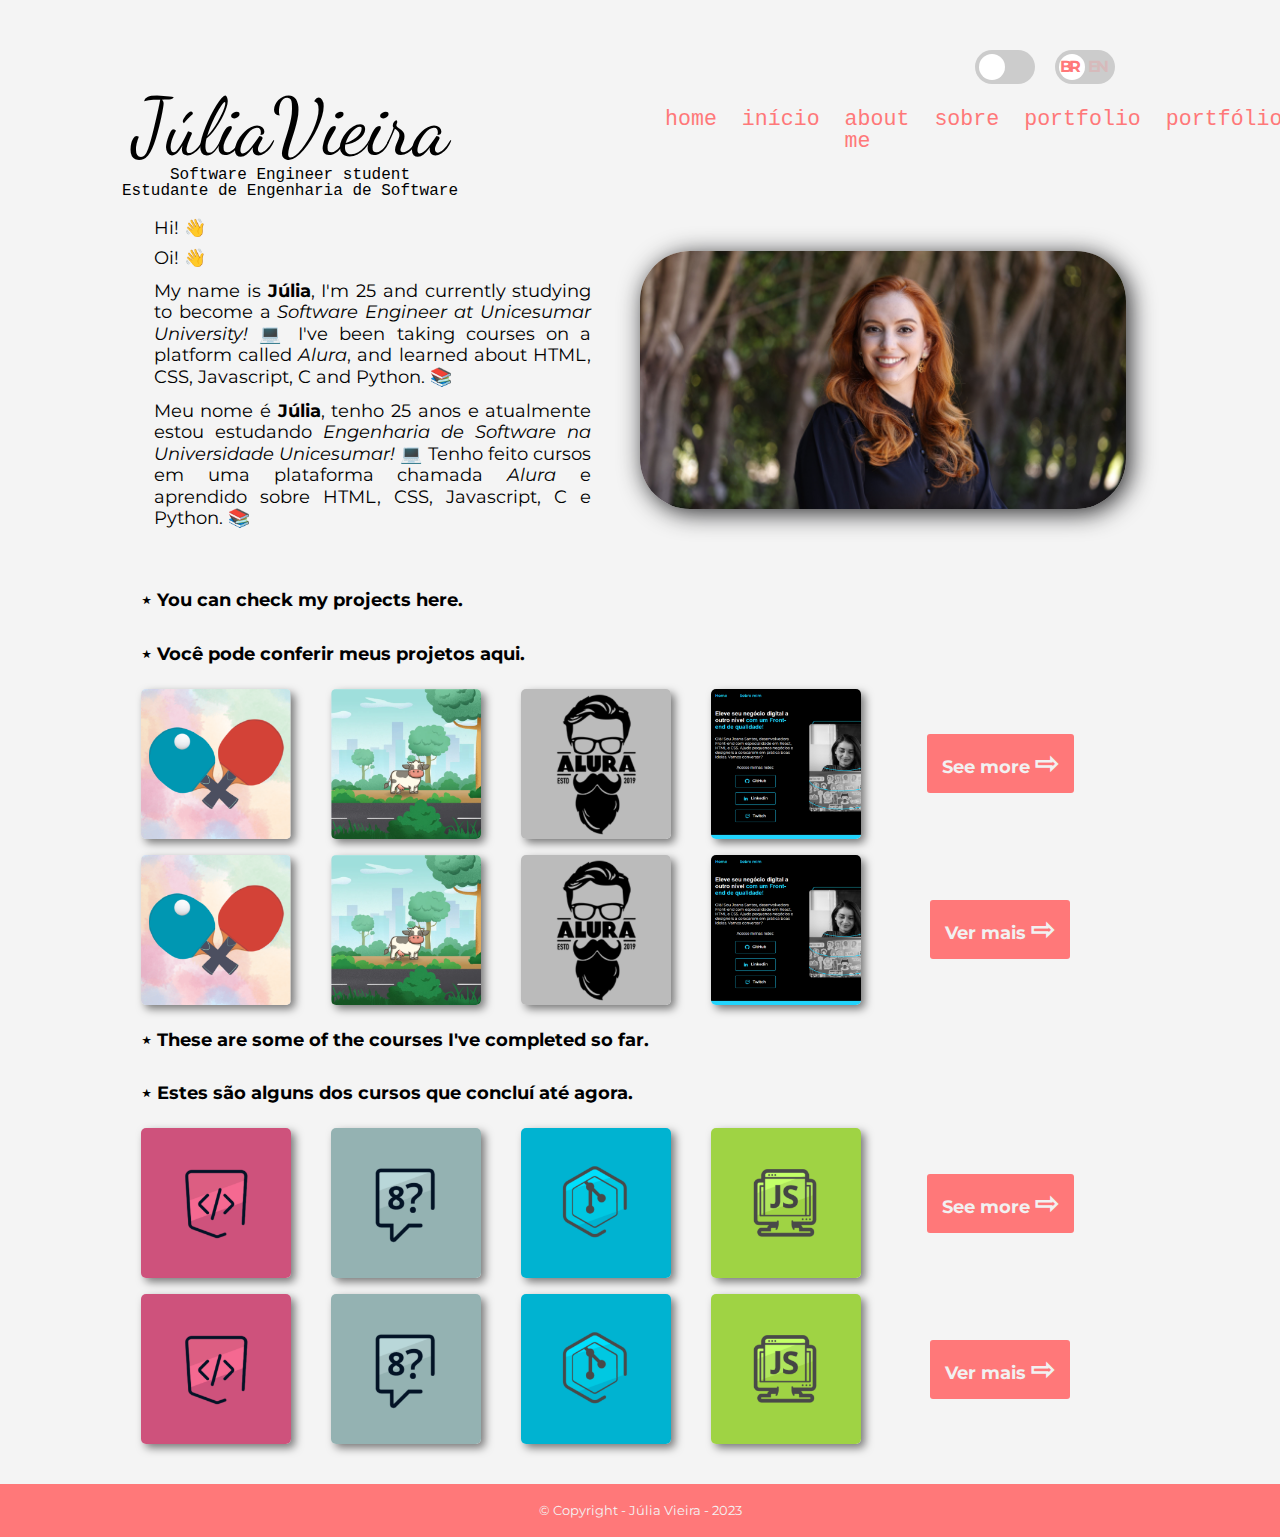
<file: index.html>
<!DOCTYPE html>
<html>

<head>
	<meta charset="UTF-8">
	<meta name="viewport" content="width=device-width">

	<title>Júlia Vieira</title>
	<link rel="icon" type="image/x-icon" href="./assets/newfavicon.ico">

	<link rel="stylesheet" href="./styles/reset.css">
	<link rel="stylesheet" href="./styles/style.css">

	<link rel="stylesheet" href="https://cdnjs.cloudflare.com/ajax/libs/font-awesome/6.3.0/css/all.min.css"
		integrity="sha512-SzlrxWUlpfuzQ+pcUCosxcglQRNAq/DZjVsC0lE40xsADsfeQoEypE+enwcOiGjk/bSuGGKHEyjSoQ1zVisanQ=="
		crossorigin="anonymous" referrerpolicy="no-referrer" />
	<script src="https://code.jquery.com/jquery-3.7.0.js"
		integrity="sha256-JlqSTELeR4TLqP0OG9dxM7yDPqX1ox/HfgiSLBj8+kM=" crossorigin="anonymous"></script>
</head>

<body id="body">
	<header>
		<div class="cabecalho__">
			<div class="logo-nav-nome" id="id__logo-nav-nome">
				<span>J</span>
				<span>ú</span>
				<span>l</span>
				<span>i</span>
				<span>a</span>
				<span> </span>
				<span>V</span>
				<span>i</span>
				<span>e</span>
				<span>i</span>
				<span>r</span>
				<span>a</span>
				<h1 lang="en"><strong>Software Engineer student</strong></h1>
				<h1 lang="pt"><strong>Estudante de Engenharia de Software</strong></h1>
			</div>

			<div class="navegacao">
				<div class="botoes__dark__lang">
					<div class="light__dark__mode--switch">
						<a href="#" class="light__dark__mode__switch__option sun visible"><i class="fa-solid fa-sun"></i></a>
						<label class="botoes__dark__lang--switch light__dark">
							<input type="checkbox" onclick="myFunction()">
							<span class="botoes__dark__lang--switch--slider light__dark"></span>
						</label>
						<a href="#" class="light__dark__mode__switch__option moon"><i class="fa-solid fa-moon"></i></a>
					</div>
					<div class="language__switch">
						<label class="botoes__dark__lang--switch language">
							<p class="language__switch__option portuguese visible">Br</p>
							<input id="lang-switch" type="checkbox" value="en" onclick="selectText(this.value)">
							<span class="botoes__dark__lang--switch--slider language"></span>
							<p class="language__switch__option english">En</p>
						</label>
					</div>
				</div>
				<nav class="navegacao__paginas">
					<ul>
						<li><a href="index.html" lang="en">Home</a></li>
						<li><a href="index.html" lang="pt">Início</a></li>
						<li><a href="aboutme.html" lang="en">About me</a></li>
						<li><a href="aboutme.html" lang="pt">Sobre</a></li>
						<li><a href="#secao__menu__conquistas--cursos--e--projetos" lang="en">Portfolio</a></li>
						<li><a href="#secao__menu__conquistas--cursos--e--projetos" lang="pt">Portfólio</a></li>
						<div class="navegacao__paginas__resume">
							<li class="navegacao__paginas__resume--texto" lang="en"><a>Résumé</a></li>
							<li class="navegacao__paginas__resume--texto" lang="pt"><a>Currículo</a></li>
							<div class="navegacao__paginas__resume--curriculos">
								<a href="https://docs.google.com/document/d/1062geYpJlO7SgPydO34UEg3qyEFVaY3zfojAlk4ez64/edit?usp=sharing"
									target="_blank" lang="en">English</a>
								<a href="https://docs.google.com/document/d/1062geYpJlO7SgPydO34UEg3qyEFVaY3zfojAlk4ez64/edit?usp=sharing"
									target="_blank" lang="pt">Inglês</a>
								<a href="https://docs.google.com/document/d/1fcUabZImh8mDxBDjCs0z0YtfBANnWcuGHP3u7LHGAOw/edit?usp=sharing"
									target="_blank" lang="en">Portuguese</a>
								<a href="https://docs.google.com/document/d/1fcUabZImh8mDxBDjCs0z0YtfBANnWcuGHP3u7LHGAOw/edit?usp=sharing"
									target="_blank" lang="pt">Português</a>
							</div>
						</div>
					</ul>
				</nav>
				<div class="navegacao__redes_sociais">
					<a href="https://www.linkedin.com/in/juliasoaresvieira/" target="_blank"><i
							class="fa-brands fa-linkedin"></i></a>
					<a href="https://github.com/Lia-Moon" target="_blank"><i class="fa-brands fa-square-github"></i></a>
					<a href="https://www.instagram.com/jujuu_vieira/" target="_blank"><i
							class="fa-brands fa-square-instagram"></i></a>
				</div>
			</div>
		</div>
	</header>

	<main>
		<section class="main-descricao-foto">
			<div class="main-descricao-foto-texto">
				<p lang="en">Hi! &#128075;</p>
				<p lang="pt">Oi! &#128075;</p>
				<p class="introducao-sobre" lang="en">My name is <strong>Júlia</strong>, I'm 25 and currently studying
					to become a <em>Software Engineer at Unicesumar University!</em> &#128187; I've been taking courses on a platform called
					<em>Alura</em>, and learned about HTML, CSS, Javascript, C and Python. &#128218;</p>
				<p class="introducao-sobre" lang="pt">Meu nome é <strong>Júlia</strong>, tenho 25 anos e atualmente
					estou estudando <em>Engenharia de Software na Universidade Unicesumar!</em> &#128187; Tenho feito cursos em uma
					plataforma chamada <em>Alura</em> e aprendido sobre HTML, CSS, Javascript, C e Python. &#128218;</p>
				</div>
				<img class="foto-perfil" src="./assets/foto-perfil.jpg" alt="Foto de perfil de Júlia Vieira.">
		</section>
		<section class="secao__menu__conquistas">
			<div class="secao__menu__conquistas--projetos">
				<h2 lang="en">&#8902; You can check my projects here.</h2>
				<h2 lang="pt">&#8902; Você pode conferir meus projetos aqui.</h2>

				<div class="secao__menu__conquistas--cursos--e--projetos">
					<a class="secao__menu__conquistas--overlay"
						href="https://editor.p5js.org/Lia_Moon/sketches/XgcaJM4g1" target="_blank" lang="en">
						<img src="./assets/jogo_pingpong.png" alt="Project 1: Ping Pong Game">
						<span class="secao__menu__conquistas--overlay--texto">Ping Pong Game</span>
					</a>
					<a class="secao__menu__conquistas--overlay"
						href="https://editor.p5js.org/Lia_Moon/sketches/dvfrWz68s" target="_blank" lang="en">
						<img src="./assets/jogo_crossy_road.png" alt="Project 2: Game Crossy Road Style">
						<span class="secao__menu__conquistas--overlay--texto">Game Crossy Road Style</span>
					</a>
					<a class="secao__menu__conquistas--overlay" href="https://html-barbearia-alura.vercel.app/"
						target="_blank" lang="en">
						<img src="./assets/site_barbearia_alura.png" alt="Project 3: Barbearia Alura Website">
						<span class="secao__menu__conquistas--overlay--texto">'Barbearia Alura' Website</span>
					</a>
					<a class="secao__menu__conquistas--overlay" href="https://portifolio-ashy-seven.vercel.app/"
						target="_blank" lang="en">
						<img src="./assets/site_portifolio_alura.png" alt="Project 4: Portfolio Website">
						<span class="secao__menu__conquistas--overlay--texto">Portfolio Website</span>
					</a>
					<a class="secao__menu__conquistas--overlay" href="https://github.com/Lia-Moon" target="_blank"
						lang="en">
						<div class="secao__menu__conquistas--see--more">
							<span>See more</span>
							<span class="secao__menu__conquistas--see-more-scale">&#8680;</span>
						</div>
					</a>
				</div>

				<div class="secao__menu__conquistas--cursos--e--projetos">
					<a class="secao__menu__conquistas--overlay"
						href="https://editor.p5js.org/Lia_Moon/sketches/XgcaJM4g1" target="_blank" lang="pt">
						<img src="./assets/jogo_pingpong.png" alt="Projeto 1: Jogo Ping Pong">
						<span class="secao__menu__conquistas--overlay--texto">Jogo Ping Pong</span>
					</a>
					<a class="secao__menu__conquistas--overlay"
						href="https://editor.p5js.org/Lia_Moon/sketches/dvfrWz68s" target="_blank" lang="pt">
						<img src="./assets/jogo_crossy_road.png" alt="Projeto 2: Jogo no Estilo Crossy Road">
						<span class="secao__menu__conquistas--overlay--texto">Jogo no Estilo Crossy Road</span>
					</a>
					<a class="secao__menu__conquistas--overlay" href="https://html-barbearia-alura.vercel.app/"
						target="_blank" lang="pt">
						<img src="./assets/site_barbearia_alura.png" alt="Projeto 3: Site Barbearia Alura">
						<span class="secao__menu__conquistas--overlay--texto">Site Barbearia Alura</span>
					</a>
					<a class="secao__menu__conquistas--overlay" href="https://portifolio-ashy-seven.vercel.app/"
						target="_blank" lang="pt">
						<img src="./assets/site_portifolio_alura.png" alt="Projeto 4: Site de Portfólio">
						<span class="secao__menu__conquistas--overlay--texto">Site de Portfólio</span>
					</a>
					<a class="secao__menu__conquistas--overlay" href="https://github.com/Lia-Moon" target="_blank"
						lang="pt">
						<div class="secao__menu__conquistas--see--more">
							<span>Ver mais</span>
							<span class="secao__menu__conquistas--see-more-scale">&#8680;</span>
						</div>
					</a>
				</div>
				</a>
			</div>
			</div> <!-- end secao__menu__conquistas--projetos-->
			<div class="secao__menu__conquistas--cursos">
				<h3 lang="en">&#8902; These are some of the courses I've completed so far.</h3>
				<h3 lang="pt">&#8902; Estes são alguns dos cursos que concluí até agora.</h3>

				<div id="secao__menu__conquistas--cursos--e--projetos" class="secao__menu__conquistas--cursos--e--projetos">
					<a class="secao__menu__conquistas--overlay"
						href="https://cursos.alura.com.br/degree/certificate/e09d9160-5d38-4f40-ba37-77792cdcf72a"
						target="_blank" lang="en">
						<img src="./assets/curso_iniciante_programacao.png" alt="Beginner Programming Path">
						<span class="secao__menu__conquistas--overlay--texto">Beginner Programming Path</span>
					</a>
					<a class="secao__menu__conquistas--overlay"
						href="https://cursos.alura.com.br/degree/certificate/9cff7834-ff5a-4243-9d75-bd67bb1734ad"
						target="_blank" lang="en">
						<img src="./assets/curco_c.png" alt="C Language Path">
						<span class="secao__menu__conquistas--overlay--texto">C Language Path</span>
					</a>
					<a class="secao__menu__conquistas--overlay"
						href="https://cursos.alura.com.br/certificate/f631fbc0-096d-4ab2-8a72-41ef4409f878"
						target="_blank" lang="en">
						<img src="./assets/curso_git_github.png" alt="Git and GitHub Course">
						<span class="secao__menu__conquistas--overlay--texto">Git and GitHub Course</span>
					</a>
					<a class="secao__menu__conquistas--overlay"
						href="https://cursos.alura.com.br/certificate/d4d1e1f4-5d5c-473f-84a0-c6c4b94789f2"
						target="_blank" lang="en">
						<img src="./assets/curso_javascript.png" alt="JavaScript for Web Course">
						<span class="secao__menu__conquistas--overlay--texto">JavaScript for Web Course</span>
					</a>
					<a class="secao__menu__conquistas--overlay" href="certificados.html" target="_blank" lang="en">
						<div class="secao__menu__conquistas--see--more">
							<span>See more</span>
							<span class="secao__menu__conquistas--see-more-scale">&#8680;</span>
						</div>
					</a>
				</div>

				<div class="secao__menu__conquistas--cursos--e--projetos">
					<a class="secao__menu__conquistas--overlay"
						href="https://cursos.alura.com.br/degree/certificate/e09d9160-5d38-4f40-ba37-77792cdcf72a"
						target="_blank" lang="pt">
						<img src="./assets/curso_iniciante_programacao.png" alt="Formação Iniciante em Programação">
						<span class="secao__menu__conquistas--overlay--texto">Formação Iniciante em Programação</span>
					</a>
					<a class="secao__menu__conquistas--overlay"
						href="https://cursos.alura.com.br/degree/certificate/9cff7834-ff5a-4243-9d75-bd67bb1734ad"
						target="_blank" lang="pt">
						<img src="./assets/curco_c.png" alt="Formação em Linguagem C">
						<span class="secao__menu__conquistas--overlay--texto">Formação em Linguagem C</span>
					</a>
					<a class="secao__menu__conquistas--overlay"
						href="https://cursos.alura.com.br/certificate/f631fbc0-096d-4ab2-8a72-41ef4409f878"
						target="_blank" lang="pt">
						<img src="./assets/curso_git_github.png" alt="Curso Git e Github">
						<span class="secao__menu__conquistas--overlay--texto">Curso Git e Github</span>
					</a>
					<a class="secao__menu__conquistas--overlay"
						href="https://cursos.alura.com.br/certificate/d4d1e1f4-5d5c-473f-84a0-c6c4b94789f2"
						target="_blank" lang="pt">
						<img src="./assets/curso_javascript.png" alt="Curso JavaScript para Web">
						<span class="secao__menu__conquistas--overlay--texto">Curso JavaScript para Web</span>
					</a>
					<a class="secao__menu__conquistas--overlay" href="certificados.html" target="_blank" lang="pt">
						<div class="secao__menu__conquistas--see--more">
							<span>Ver mais</span>
							<span class="secao__menu__conquistas--see-more-scale">&#8680;</span>
						</div>
					</a>
				</div>
			</div> <!-- end secao__menu__conquistas--cursos -->
		</section> <!-- end secao__menu__conquistas -->
	</main>

	<footer>
		<p class="copyright">&#169; Copyright - Júlia Vieira - 2023</p>
	</footer>
</body>

<script src="./js/script.js"></script>

</html>
</file>
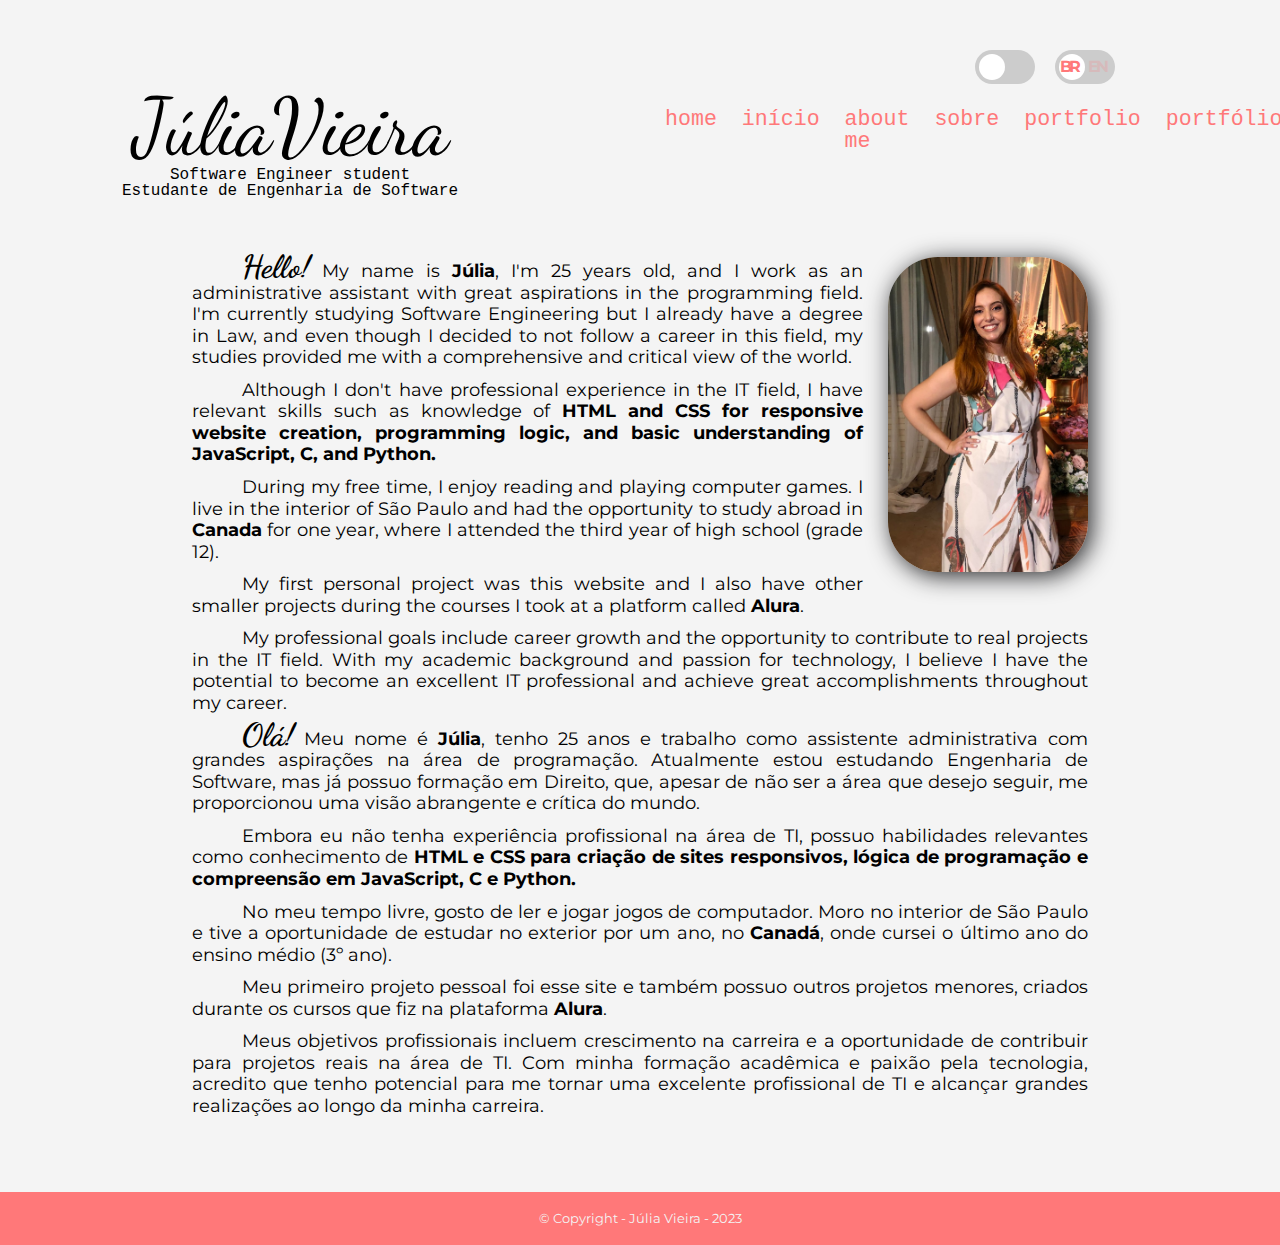
<file: aboutme.html>
<!DOCTYPE html>
<html>
	<head>
		<meta charset="UTF-8">
		<meta name="viewport" content="width=device-width">
	
		<title>Júlia Vieira</title>
		<link rel="icon" type="image/x-icon" href="./assets/newfavicon.ico">
	
		<link rel="stylesheet" href="./styles/reset.css">
		<link rel="stylesheet" href="./styles/style.css">
	
		<link rel="stylesheet" href="https://cdnjs.cloudflare.com/ajax/libs/font-awesome/6.3.0/css/all.min.css"
			integrity="sha512-SzlrxWUlpfuzQ+pcUCosxcglQRNAq/DZjVsC0lE40xsADsfeQoEypE+enwcOiGjk/bSuGGKHEyjSoQ1zVisanQ=="
			crossorigin="anonymous" referrerpolicy="no-referrer" />
		<script src="https://code.jquery.com/jquery-3.7.0.js"
			integrity="sha256-JlqSTELeR4TLqP0OG9dxM7yDPqX1ox/HfgiSLBj8+kM=" crossorigin="anonymous"></script>
	</head>

	<body>
		<header>
			<div class="cabecalho__">
				<div class="logo-nav-nome" id="id__logo-nav-nome">
					<span>J</span>
					<span>ú</span>
					<span>l</span>
					<span>i</span>
					<span>a</span>
					<span> </span>
					<span>V</span>
					<span>i</span>
					<span>e</span>
					<span>i</span>
					<span>r</span>
					<span>a</span>
					<h1 lang="en"><strong>Software Engineer student</strong></h1>
					<h1 lang="pt"><strong>Estudante de Engenharia de Software</strong></h1>
				</div>
	
				<div class="navegacao">
					<div class="botoes__dark__lang">
						<div class="light__dark__mode--switch">
							<a href="#" class="light__dark__mode__switch__option sun visible"><i class="fa-solid fa-sun"></i></a>
							<label class="botoes__dark__lang--switch light__dark">
								<input type="checkbox" onclick="myFunction()">
								<span class="botoes__dark__lang--switch--slider light__dark"></span>
							</label>
							<a href="#" class="light__dark__mode__switch__option moon"><i class="fa-solid fa-moon"></i></a>
						</div>
						<div class="language__switch">
							<label class="botoes__dark__lang--switch language">
								<p class="language__switch__option portuguese visible">Br</p>
								<input id="lang-switch" type="checkbox" value="en" onclick="selectText(this.value)">
								<span class="botoes__dark__lang--switch--slider language"></span>
								<p class="language__switch__option english">En</p>
							</label>
						</div>
					</div>
					<nav class="navegacao__paginas">
						<ul>
							<li><a href="index.html" lang="en">Home</a></li>
							<li><a href="index.html" lang="pt">Início</a></li>
							<li><a href="aboutme.html" lang="en">About me</a></li>
							<li><a href="aboutme.html" lang="pt">Sobre</a></li>
							<li><a href="index.html#secao__menu__conquistas--cursos--e--projetos" lang="en">Portfolio</a></li>
							<li><a href="index.html#secao__menu__conquistas--cursos--e--projetos" lang="pt">Portfólio</a></li>
							<div class="navegacao__paginas__resume">
								<li class="navegacao__paginas__resume--texto" lang="en"><a>Résumé</a></li>
								<li class="navegacao__paginas__resume--texto" lang="pt"><a>Currículo</a></li>
								<div class="navegacao__paginas__resume--curriculos">
									<a href="https://docs.google.com/document/d/1062geYpJlO7SgPydO34UEg3qyEFVaY3zfojAlk4ez64/edit?usp=sharing"
										target="_blank" lang="en">English</a>
									<a href="https://docs.google.com/document/d/1fcUabZImh8mDxBDjCs0z0YtfBANnWcuGHP3u7LHGAOw/edit?usp=sharing"
										target="_blank" lang="pt">Inglês</a>
									<a href="https://docs.google.com/document/d/1062geYpJlO7SgPydO34UEg3qyEFVaY3zfojAlk4ez64/edit?usp=sharing"
										target="_blank" lang="en">Portuguese</a>
									<a href="https://docs.google.com/document/d/1fcUabZImh8mDxBDjCs0z0YtfBANnWcuGHP3u7LHGAOw/edit?usp=sharing"
										target="_blank" lang="pt">Português</a>
								</div>
							</div>
						</ul>
					</nav>
					<div class="navegacao__redes_sociais">
						<a href="https://www.linkedin.com/in/juliasoaresvieira/" target="_blank"><i class="fa-brands fa-linkedin"></i></a>
						<a href="https://github.com/Lia-Moon" target="_blank"><i class="fa-brands fa-square-github"></i></a>
						<a href="https://www.instagram.com/jujuu_vieira/" target="_blank"><i class="fa-brands fa-square-instagram"></i></a>
					</div>
				</div>
			</div>
		</header>
		
		<main>
			<section class="main__aboutme__text--foto">
				<img class="main__aboutme__foto" src="./assets/page-aboutme/Imagem-sobre-mim.jpg" alt="Foto de perfil de Júlia Vieira.">
				<section class="main__aboutme__text" lang="en">
					<p><span class="main__aboutme__text--first--line">Hello!</span> My name is <strong>Júlia</strong>, I'm 25 years old, and I work as an administrative assistant with great aspirations in the programming field. I'm currently studying Software Engineering but I already have a degree in Law, and even though I decided to not follow a career in this field, my studies provided me with a comprehensive and critical view of the world.</p>
					<p>Although I don't have professional experience in the IT field, I have relevant skills such as knowledge of <strong>HTML and CSS for responsive website creation, programming logic, and basic understanding of JavaScript, C, and Python.</strong></p>
					<p>During my free time, I enjoy reading and playing computer games. I live in the interior of São Paulo and had the opportunity to study abroad in <strong>Canada</strong> for one year, where I attended the third year of high school (grade 12).</p>
					<p>My first personal project was this website and I also have other smaller projects during the courses I took at a platform called <strong>Alura</strong>.</p>
					<p>My professional goals include career growth and the opportunity to contribute to real projects in the IT field. With my academic background and passion for technology, I believe I have the potential to become an excellent IT professional and achieve great accomplishments throughout my career.</p>
				  </section>
				  <section class="main__aboutme__text" lang="pt">
					<p><span class="main__aboutme__text--first--line">Olá!</span> Meu nome é <strong>Júlia</strong>, tenho 25 anos e trabalho como assistente administrativa com grandes aspirações na área de programação. Atualmente estou estudando Engenharia de Software, mas já possuo formação em Direito, que, apesar de não ser a área que desejo seguir, me proporcionou uma visão abrangente e crítica do mundo.</p>
					<p>Embora eu não tenha experiência profissional na área de TI, possuo habilidades relevantes como conhecimento de <strong>HTML e CSS para criação de sites responsivos, lógica de programação e compreensão em JavaScript, C e Python.</strong></p>
					<p>No meu tempo livre, gosto de ler e jogar jogos de computador. Moro no interior de São Paulo e tive a oportunidade de estudar no exterior por um ano, no <strong>Canadá</strong>, onde cursei o último ano do ensino médio (3º ano).</p>
					<p>Meu primeiro projeto pessoal foi esse site e também possuo outros projetos menores, criados durante os cursos que fiz na plataforma <strong>Alura</strong>.</p>
					<p>Meus objetivos profissionais incluem crescimento na carreira e a oportunidade de contribuir para projetos reais na área de TI. Com minha formação acadêmica e paixão pela tecnologia, acredito que tenho potencial para me tornar uma excelente profissional de TI e alcançar grandes realizações ao longo da minha carreira.</p>
				  </section>
			</section>
		</main>
		<footer>
			<p class="copyright">&#169; Copyright - Júlia Vieira - 2023</p>
		</footer>
	</body>

	<script src="./js/script.js"></script>
</html>
</file>
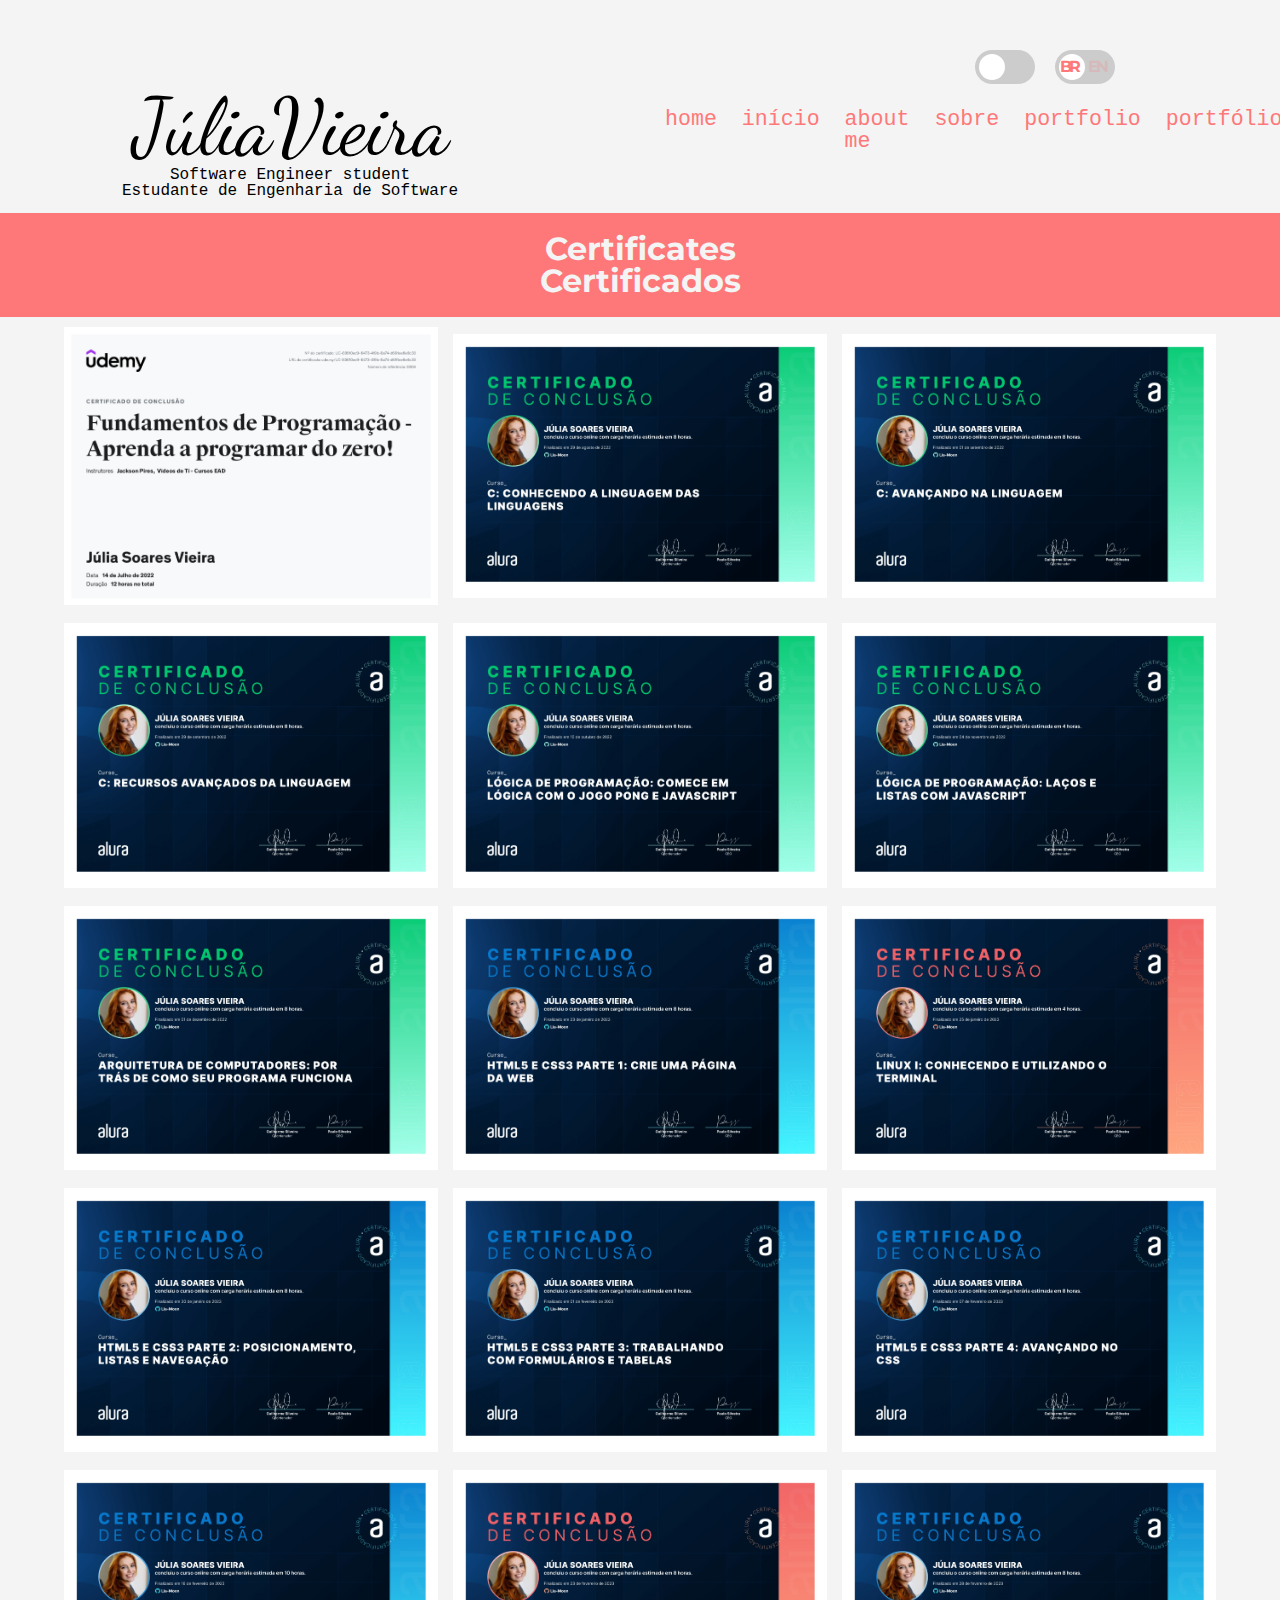
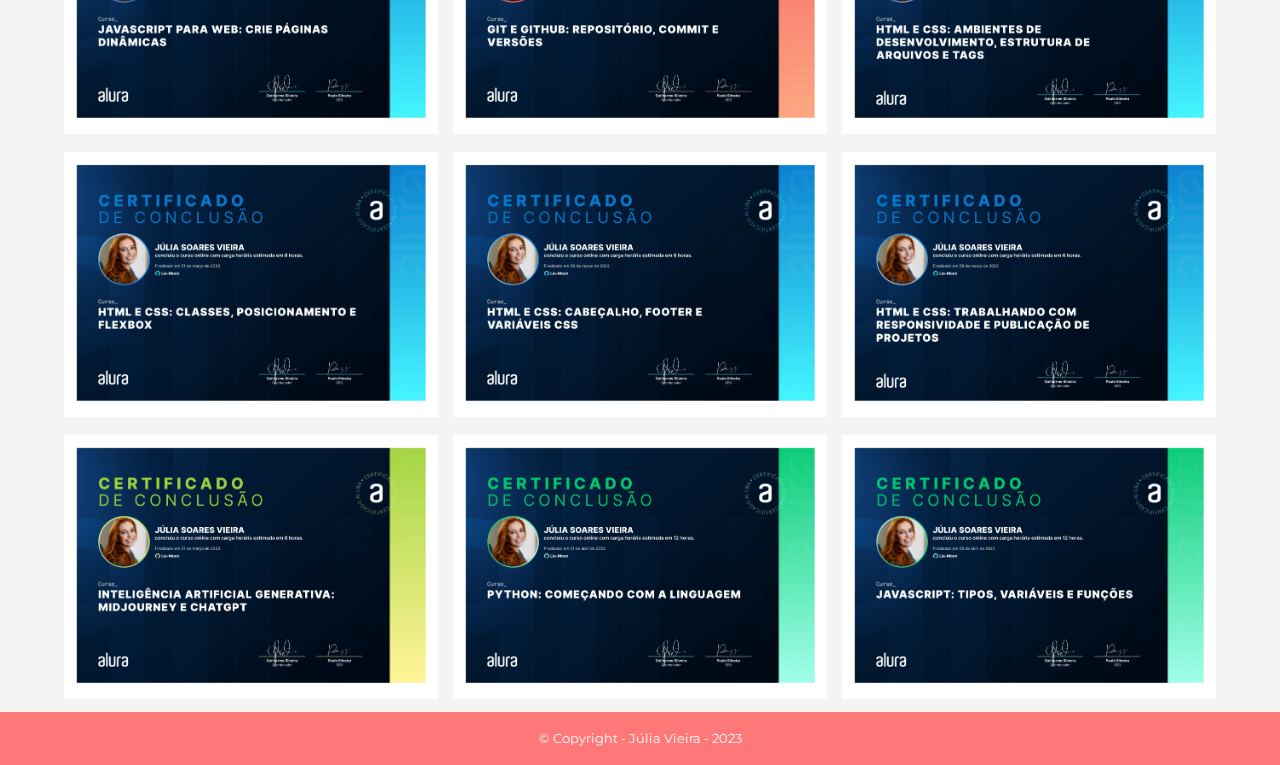
<file: certificados.html>
<!DOCTYPE html>
<html>
	<head>
		<meta charset="UTF-8">
		<meta name="viewport" content="width=device-width">
	
		<title>Júlia Vieira</title>
		<link rel="icon" type="image/x-icon" href="./assets/newfavicon.ico">
	
		<link rel="stylesheet" href="./styles/reset.css">
		<link rel="stylesheet" href="./styles/style.css">
	
		<link rel="stylesheet" href="https://cdnjs.cloudflare.com/ajax/libs/font-awesome/6.3.0/css/all.min.css"
			integrity="sha512-SzlrxWUlpfuzQ+pcUCosxcglQRNAq/DZjVsC0lE40xsADsfeQoEypE+enwcOiGjk/bSuGGKHEyjSoQ1zVisanQ=="
			crossorigin="anonymous" referrerpolicy="no-referrer" />
		<script src="https://code.jquery.com/jquery-3.7.0.js"
			integrity="sha256-JlqSTELeR4TLqP0OG9dxM7yDPqX1ox/HfgiSLBj8+kM=" crossorigin="anonymous"></script>
	</head>

	<body>
		<header>
			<div class="cabecalho__">
				<div class="logo-nav-nome" id="id__logo-nav-nome">
					<span>J</span>
					<span>ú</span>
					<span>l</span>
					<span>i</span>
					<span>a</span>
					<span> </span>
					<span>V</span>
					<span>i</span>
					<span>e</span>
					<span>i</span>
					<span>r</span>
					<span>a</span>
					<h1 lang="en"><strong>Software Engineer student</strong></h1>
					<h1 lang="pt"><strong>Estudante de Engenharia de Software</strong></h1>
				</div>
	
				<div class="navegacao">
					<div class="botoes__dark__lang">
						<div class="light__dark__mode--switch">
							<a href="#" class="light__dark__mode__switch__option sun visible"><i class="fa-solid fa-sun"></i></a>
							<label class="botoes__dark__lang--switch light__dark">
								<input type="checkbox" onclick="myFunction()">
								<span class="botoes__dark__lang--switch--slider light__dark"></span>
							</label>
							<a href="#" class="light__dark__mode__switch__option moon"><i class="fa-solid fa-moon"></i></a>
						</div>
						<div class="language__switch">
							<label class="botoes__dark__lang--switch language">
								<p class="language__switch__option portuguese visible">Br</p>
								<input id="lang-switch" type="checkbox" value="en" onclick="selectText(this.value)">
								<span class="botoes__dark__lang--switch--slider language"></span>
								<p class="language__switch__option english">En</p>
							</label>
						</div>
					</div>
					<nav class="navegacao__paginas">
						<ul>
							<li><a href="index.html" lang="en">Home</a></li>
							<li><a href="index.html" lang="pt">Início</a></li>
							<li><a href="aboutme.html" lang="en">About me</a></li>
							<li><a href="aboutme.html" lang="pt">Sobre</a></li>
							<li><a href="index.html#secao__menu__conquistas--cursos--e--projetos" lang="en">Portfolio</a></li>
							<li><a href="index.html#secao__menu__conquistas--cursos--e--projetos" lang="pt">Portfólio</a></li>
							<div class="navegacao__paginas__resume">
								<li class="navegacao__paginas__resume--texto" lang="en"><a>Résumé</a></li>
								<li class="navegacao__paginas__resume--texto" lang="pt"><a>Currículo</a></li>
								<div class="navegacao__paginas__resume--curriculos">
									<a href="https://docs.google.com/document/d/1062geYpJlO7SgPydO34UEg3qyEFVaY3zfojAlk4ez64/edit?usp=sharing"
										target="_blank" lang="en">English</a>
									<a href="https://docs.google.com/document/d/1fcUabZImh8mDxBDjCs0z0YtfBANnWcuGHP3u7LHGAOw/edit?usp=sharing"
										target="_blank" lang="pt">Inglês</a>
									<a href="https://docs.google.com/document/d/1062geYpJlO7SgPydO34UEg3qyEFVaY3zfojAlk4ez64/edit?usp=sharing"
										target="_blank" lang="en">Portuguese</a>
									<a href="https://docs.google.com/document/d/1fcUabZImh8mDxBDjCs0z0YtfBANnWcuGHP3u7LHGAOw/edit?usp=sharing"
										target="_blank" lang="pt">Português</a>
								</div>
							</div>
						</ul>
					</nav>
					<div class="navegacao__redes_sociais">
						<a href="https://www.linkedin.com/in/juliasoaresvieira/" target="_blank"><i class="fa-brands fa-linkedin"></i></a>
						<a href="https://github.com/Lia-Moon" target="_blank"><i class="fa-brands fa-square-github"></i></a>
						<a href="https://www.instagram.com/jujuu_vieira/" target="_blank"><i class="fa-brands fa-square-instagram"></i></a>
					</div>
				</div>
			</div>
		</header>
		
		<main>
			<div class="titulo__certificados">
				<h2 lang="en">Certificates</h2>
				<h2 lang="pt">Certificados</h2>
			</div>
			<div class="certificados">
				<a href="https://www.udemy.com/certificate/UC-83610ec9-6473-419b-8a74-d691ee6e6c33/" target="_blank"><img class="certificados__imagens" src="./assets/certificados/img_curso_1.jpg" alt="Certificado de curso concluído"></a>
				<a href="https://cursos.alura.com.br/certificate/02e3f2b7-1a0e-428f-a0f1-1b1e6384d06f" target="_blank"><img class="certificados__imagens" src="./assets/certificados/img_curso_2.jpg" alt="Certificado de curso concluído"></a>
				<a href="https://cursos.alura.com.br/certificate/1e3f645f-8046-45e8-b7b3-e2f8df32cea8" target="_blank"><img class="certificados__imagens" src="./assets/certificados/img_curso_3.jpg" alt="Certificado de curso concluído"></a>
				<a href="https://cursos.alura.com.br/certificate/80401438-178d-4e21-84f9-002a0c0cfe14" target="_blank"><img class="certificados__imagens" src="./assets/certificados/img_curso_4.jpg" alt="Certificado de curso concluído"></a>
				<a href="https://cursos.alura.com.br/certificate/52e0781c-0735-48c1-ac67-f2985a673a68" target="_blank"><img class="certificados__imagens" src="./assets/certificados/img_curso_5.jpg" alt="Certificado de curso concluído"></a>
				<a href="https://cursos.alura.com.br/certificate/aab2faa2-7129-448b-9e54-7217b07e9486" target="_blank"><img class="certificados__imagens" src="./assets/certificados/img_curso_6.jpg" alt="Certificado de curso concluído"></a>
				<a href="https://cursos.alura.com.br/certificate/4ff665b8-9d3d-4f83-aee9-d11932eaed4f" target="_blank"><img class="certificados__imagens" src="./assets/certificados/img_curso_7.jpg" alt="Certificado de curso concluído"></a>
				<a href="https://cursos.alura.com.br/certificate/365d12fd-4626-41d7-87c2-8c309aa25d1f" target="_blank"><img class="certificados__imagens" src="./assets/certificados/img_curso_8.jpg" alt="Certificado de curso concluído"></a>
				<a href="https://cursos.alura.com.br/certificate/a263ee0e-845d-469d-8902-5c4c49d53c3e" target="_blank"><img class="certificados__imagens" src="./assets/certificados/img_curso_9.jpg" alt="Certificado de curso concluído"></a>
				<a href="https://cursos.alura.com.br/certificate/61af7dfa-c911-428e-8a3c-79fd5ca0a350" target="_blank"><img class="certificados__imagens" src="./assets/certificados/img_curso_10.jpg" alt="Certificado de curso concluído"></a>
				<a href="https://cursos.alura.com.br/certificate/a70ed084-4da8-41ed-bf8d-f12f25283624" target="_blank"><img class="certificados__imagens" src="./assets/certificados/img_curso_11.jpg" alt="Certificado de curso concluído"></a>
				<a href="https://cursos.alura.com.br/certificate/4a4561e3-2b27-4f41-a590-3128495780fa" target="_blank"><img class="certificados__imagens" src="./assets/certificados/img_curso_12.jpg" alt="Certificado de curso concluído"></a>
				<a href="https://cursos.alura.com.br/certificate/d4d1e1f4-5d5c-473f-84a0-c6c4b94789f2" target="_blank"><img class="certificados__imagens" src="./assets/certificados/img_curso_13.jpg" alt="Certificado de curso concluído"></a>
				<a href="https://cursos.alura.com.br/certificate/f631fbc0-096d-4ab2-8a72-41ef4409f878" target="_blank"><img class="certificados__imagens" src="./assets/certificados/img_curso_14.jpg" alt="Certificado de curso concluído"></a>
				<a href="https://cursos.alura.com.br/certificate/e807743b-8746-4217-b25c-cd27a55e1b9b" target="_blank"><img class="certificados__imagens" src="./assets/certificados/img_curso_15.jpg" alt="Certificado de curso concluído"></a>
				<a href="https://cursos.alura.com.br/certificate/33fa7128-e217-4c87-8a0d-0dda936babe8" target="_blank"><img class="certificados__imagens" src="./assets/certificados/img_curso_16.jpg" alt="Certificado de curso concluído"></a>
				<a href="https://cursos.alura.com.br/certificate/69fe84f0-e5e4-4bcb-9760-ed9b9b5558e9" target="_blank"><img class="certificados__imagens" src="./assets/certificados/img_curso_17.jpg" alt="Certificado de curso concluído"></a>
				<a href="https://cursos.alura.com.br/certificate/134e0438-522e-47b5-91ea-a680bf4f8aa6" target="_blank"><img class="certificados__imagens" src="./assets/certificados/img_curso_18.jpg" alt="Certificado de curso concluído"></a>
				<a href="https://cursos.alura.com.br/certificate/467f7aac-657a-47b6-ae13-3cedb6a3c6e5" target="_blank"><img class="certificados__imagens" src="./assets/certificados/img_curso_19.jpg" alt="Certificado de curso concluído"></a>
				<a href="https://cursos.alura.com.br/certificate/57a9e159-fe00-4b80-adc2-d3f6e349547e" target="_blank"><img class="certificados__imagens" src="./assets/certificados/img_curso_20.jpg" alt="Certificado de curso concluído"></a>
				<a href="https://cursos.alura.com.br/certificate/4fed35ab-5c80-4134-9dc8-b9cf843cd9b8" target="_blank"><img class="certificados__imagens" src="./assets/certificados/img_curso_21.jpg" alt="Certificado de curso concluído"></a>
			</div>
		</main>
		<footer>
			<p class="copyright">&#169; Copyright - Júlia Vieira - 2023</p>
		</footer>
	</body>

	<script src="./js/script.js"></script>
</html>
</file>
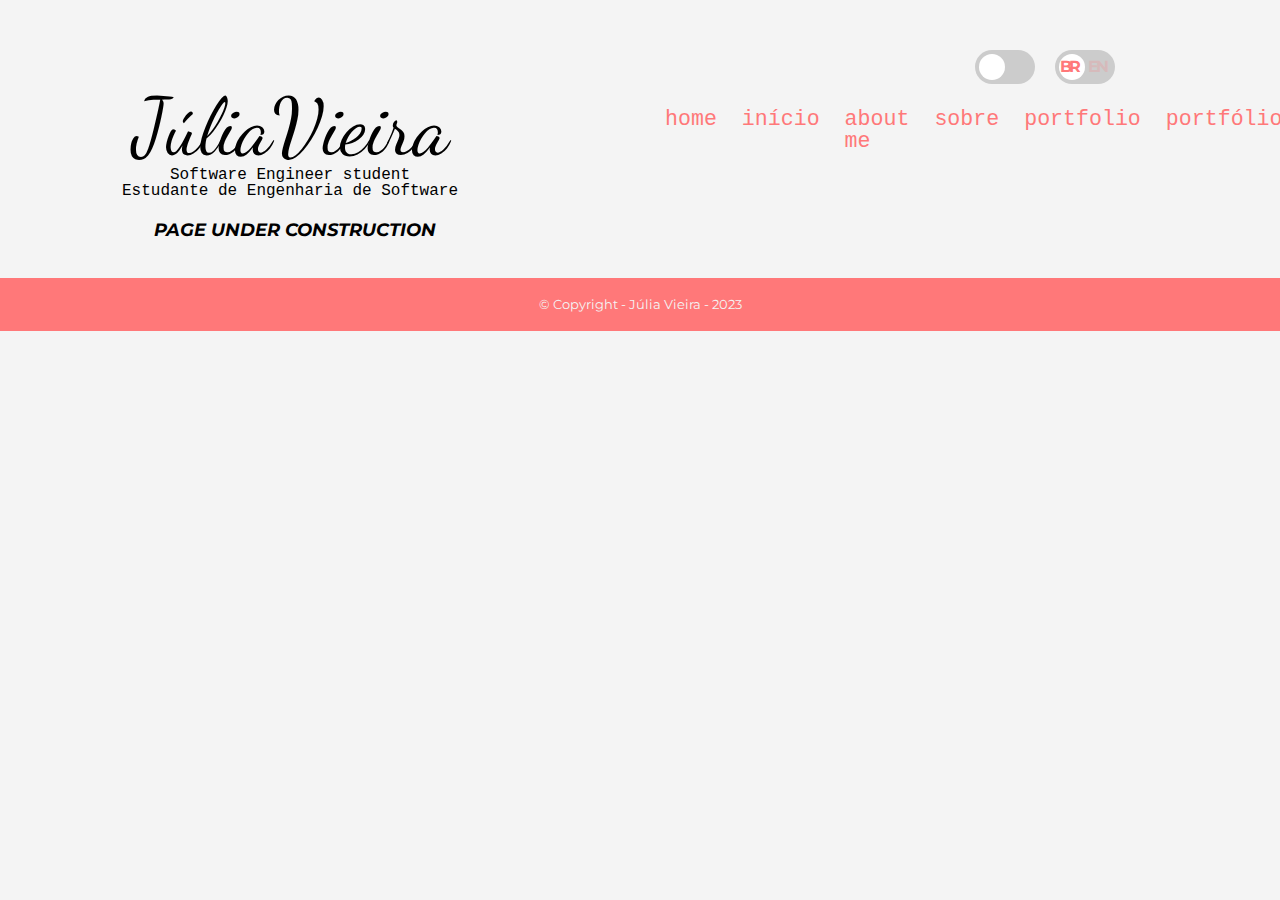
<file: portfolio.html>
<!DOCTYPE html>
<html>
	<head>
		<meta charset="UTF-8">
		<meta name="viewport" content="width=device-width">
	
		<title>Júlia Vieira</title>
		<link rel="icon" type="image/x-icon" href="./assets/newfavicon.ico">
	
		<link rel="stylesheet" href="./styles/reset.css">
		<link rel="stylesheet" href="./styles/style.css">
	
		<link rel="stylesheet" href="https://cdnjs.cloudflare.com/ajax/libs/font-awesome/6.3.0/css/all.min.css"
			integrity="sha512-SzlrxWUlpfuzQ+pcUCosxcglQRNAq/DZjVsC0lE40xsADsfeQoEypE+enwcOiGjk/bSuGGKHEyjSoQ1zVisanQ=="
			crossorigin="anonymous" referrerpolicy="no-referrer" />
		<script src="https://code.jquery.com/jquery-3.7.0.js"
			integrity="sha256-JlqSTELeR4TLqP0OG9dxM7yDPqX1ox/HfgiSLBj8+kM=" crossorigin="anonymous"></script>
	</head>

	<body>
		<header>
			<div class="cabecalho__">
				<div class="logo-nav-nome" id="id__logo-nav-nome">
					<span>J</span>
					<span>ú</span>
					<span>l</span>
					<span>i</span>
					<span>a</span>
					<span> </span>
					<span>V</span>
					<span>i</span>
					<span>e</span>
					<span>i</span>
					<span>r</span>
					<span>a</span>
					<h1 lang="en"><strong>Software Engineer student</strong></h1>
					<h1 lang="pt"><strong>Estudante de Engenharia de Software</strong></h1>
				</div>
	
				<div class="navegacao">
					<div class="botoes__dark__lang">
						<div class="light__dark__mode--switch">
							<a href="#" class="light__dark__mode__switch__option sun visible"><i class="fa-solid fa-sun"></i></a>
							<label class="botoes__dark__lang--switch light__dark">
								<input type="checkbox" onclick="myFunction()">
								<span class="botoes__dark__lang--switch--slider light__dark"></span>
							</label>
							<a href="#" class="light__dark__mode__switch__option moon"><i class="fa-solid fa-moon"></i></a>
						</div>
						<div class="language__switch">
							<label class="botoes__dark__lang--switch language">
								<p class="language__switch__option portuguese visible">Br</p>
								<input id="lang-switch" type="checkbox" value="en" onclick="selectText(this.value)">
								<span class="botoes__dark__lang--switch--slider language"></span>
								<p class="language__switch__option english">En</p>
							</label>
						</div>
					</div>
					<nav class="navegacao__paginas">
						<ul>
							<li><a href="index.html" lang="en">Home</a></li>
							<li><a href="index.html" lang="pt">Início</a></li>
							<li><a href="aboutme.html" lang="en">About me</a></li>
							<li><a href="aboutme.html" lang="pt">Sobre</a></li>
							<li><a href="portfolio.html" lang="en">Portfolio</a></li>
							<li><a href="portfolio.html" lang="pt">Portfólio</a></li>
							<div class="navegacao__paginas__resume">
								<li class="navegacao__paginas__resume--texto" lang="en"><a>Résumé</a></li>
								<li class="navegacao__paginas__resume--texto" lang="pt"><a>Currículo</a></li>
								<div class="navegacao__paginas__resume--curriculos">
									<a href="https://docs.google.com/document/d/1062geYpJlO7SgPydO34UEg3qyEFVaY3zfojAlk4ez64/edit?usp=sharing"
										target="_blank" lang="en">English</a>
									<a href="https://docs.google.com/document/d/1fcUabZImh8mDxBDjCs0z0YtfBANnWcuGHP3u7LHGAOw/edit?usp=sharing"
										target="_blank" lang="pt">Inglês</a>
									<a href="https://docs.google.com/document/d/1062geYpJlO7SgPydO34UEg3qyEFVaY3zfojAlk4ez64/edit?usp=sharing"
										target="_blank" lang="en">Portuguese</a>
									<a href="https://docs.google.com/document/d/1fcUabZImh8mDxBDjCs0z0YtfBANnWcuGHP3u7LHGAOw/edit?usp=sharing"
										target="_blank" lang="pt">Português</a>
								</div>
							</div>
						</ul>
					</nav>
					<div class="navegacao__redes_sociais">
						<a href="https://www.linkedin.com/in/juliasoaresvieira/" target="_blank"><i class="fa-brands fa-linkedin"></i></a>
						<a href="https://github.com/Lia-Moon" target="_blank"><i class="fa-brands fa-square-github"></i></a>
						<a href="https://www.instagram.com/jujuu_vieira/" target="_blank"><i class="fa-brands fa-square-instagram"></i></a>
					</div>
				</div>
			</div>
		</header>
		
		<main>
			<section class="main-descricao-foto">
				<div class="main-descricao-foto-texto">
					<p class="introducao-sobre"><strong><em>PAGE UNDER CONSTRUCTION</em></strong></p>
				</div>
			</section>
		</main>

		<footer>
			<p class="copyright">&#169; Copyright - Júlia Vieira - 2023</p>
		</footer>
	</body>

	<script src="./js/script.js"></script>
</html>
</file>
<file: styles/style.css>
@import url('https://fonts.googleapis.com/css2?family=Cousine&family=Dancing+Script&family=Montserrat&display=swap');

/*Cores monocromáticas
#FF7879
#EAB4B4
#E66C6C
#664F4F
#C45C5C
*/

:root {
	--cor-fundo-pagina: #F4F4F4;
	--cor-primaria: #FF7879;
	--cor-secundaria: ;
	--cor-textos: #000000;
	--cor-hover: #C45C5C;

	--cor-fundo-pagina-dark-mode: #141415; /*Eerie black*/
	--cor-fonte-dark-mode: #F2EFE9; /*Isabelline*/

	--fonte-primaria: 'Montserrat', sans-serif; /*fonte usada no corpo do texto*/
	--fonte-secundaria: 'Cousine', monospace; /*fonte usada no menu*/
	--fonte-terciaria: 'Dancing Script', cursive; /*fonte usada no título*/
}

body {
	overflow-x: hidden; /*Tira o rolamento horizontal criado automaticamente*/
	background: var(--cor-fundo-pagina);
	font-family: var(--fonte-primaria);
}

/* Cabeçalho ----------------------------------------------------------------------------------------------------------------------------- */

.cabecalho__ {
	width: 100%;
	display: grid;
	justify-content: space-around;
	margin: 2% 0;
	letter-spacing: -2.2px;
	grid-template-columns: 45% 55%;
	grid-template-rows: 1fr;
	align-items: center;
}

.logo-nav-nome {
	text-align: center;
	grid-column: 1;
	grid-row: 1 / 4;
}

.cabecalho__ span {
	font-family: var(--fonte-terciaria);
	font-size: 5rem;
	transition: 0.5s;
}

.cabecalho__ span:hover {
	transition: 0.2s;
	color: var(--cor-primaria);
}

.cabecalho__ h1 {
	font-size: 1rem;
	font-family: var(--fonte-secundaria);
	letter-spacing: 0px;
}

/* Botões páginas ---------------------------------------------------------------------------------------------------------------------- */

.botoes__dark__lang {
	display: flex;
	justify-content: center;
	gap: 20px;
}

.light__dark__mode { /*Altera o body com as definições colocadas aqui*/
	background: var(--cor-fundo-pagina-dark-mode);
	color: var(--cor-fonte-dark-mode);
}

.light__dark__mode .logo-nav-nome span {
	color: var(--cor-primaria);
}

.light__dark__mode .logo-nav-nome span:hover {
	color: var(--cor-fonte-dark-mode);
}

.light__dark__mode--switch {
	position: relative;
	height: fit-content;
	place-self: center;
}

/* The switch - the box around the slider */
.botoes__dark__lang--switch {
	position: relative;
	display: inline-block;
	width: 60px;
	height: 34px;
}

/* Hide default HTML checkbox */
.botoes__dark__lang--switch input {
	opacity: 0;
	width: 0;
	height: 0;
}

/* The slider */
.botoes__dark__lang--switch--slider {
	position: absolute;
	cursor: pointer;
	top: 0;
	left: 0;
	right: 0;
	bottom: 0;
	background-color: #ccc;
	-webkit-transition: .4s;
	transition: .4s;
}

.botoes__dark__lang--switch--slider:before {
	position: absolute;
	content: "";
	height: 26px;
	width: 26px;
	left: 4px;
	bottom: 4px;
	background-color: white;
	-webkit-transition: .4s;
	transition: .4s;
}

input:checked + .botoes__dark__lang--switch--slider.light__dark {
	background-color: var(--cor-primaria);
}

input:checked + .botoes__dark__lang--switch--slider.language {
	background-color: #CCCCCC;
}


input:focus + .botoes__dark__lang--switch--slider {
	box-shadow: 0 0 1px var(--cor-primaria);
}

input:checked + .botoes__dark__lang--switch--slider:before {
	-webkit-transform: translateX(26px);
	-ms-transform: translateX(26px);
	transform: translateX(26px);
}

/* Rounded sliders */
.botoes__dark__lang--switch--slider {
	border-radius: 34px;
}

.botoes__dark__lang--switch--slider:before {
	border-radius: 50%;
}

.light__dark__mode__switch__option {
	opacity: 0.2;
	transition: all 0.5s ease-in 0.4s;
	position: absolute;
	z-index: 1;
	pointer-events: none;
	color: var(--cor-primaria);
}

.light__dark__mode__switch__option.sun {
	top: 9.4px;
	left: 8px;
}

.light__dark__mode__switch__option.moon {
	top: 9.4px;
	right: 14px;
}

.light__dark__mode__switch__option.sun.visible {
	opacity: 1;
	z-index: 1;
}

.light__dark__mode__switch__option.moon.visible {
	opacity: 1;
	z-index: 1;
}

.language__switch__option {
	opacity: 0.2;
	transition: all 0.5s ease-in 0.4s;
	position: absolute;
	z-index: 1;
	pointer-events: none;
	color: var(--cor-primaria);
	font-weight: bold;
	text-transform: uppercase;
}

.language__switch__option.portuguese {
	top: 9.4px;
	left: 5px;
}

.language__switch__option.english {
	top: 9.4px;
	left: 33px;
}

.language__switch__option.portuguese.visible {
	opacity: 1;
	z-index: 1;
}

.language__switch__option.english.visible {
	opacity: 1;
	z-index: 1;
}

/* Navegação links páginas --------------------------------------------------------------------------------------------------------------- */

.navegacao {
	align-self: center;
	display: flex;
	flex-direction: column;
	gap: 25px;
	width: fit-content;
}

.navegacao__paginas {
	text-transform: lowercase;
	letter-spacing: 0px;
}

.navegacao__paginas ul {
	display: flex;
	gap: 25px; 
}

.navegacao__paginas a {
	font-family: var(--fonte-secundaria);
	text-decoration: none;
	font-size: 1.35rem;
	color: var(--cor-primaria);
	word-spacing: -7px;
}

.navegacao__paginas a:hover {
	color: var(--cor-hover);
	cursor: pointer;
}

.navegacao__paginas__resume:hover .navegacao__paginas__resume--curriculos {
	display: flex;
	flex-direction: column;
}

.navegacao__paginas__resume--curriculos {
	display: none;
	position: absolute;
	background-color: var(--cor-primaria);
	align-items: flex-start;
	box-shadow: 0 8px 16px 0 rgb(0, 0, 0, 0.2);
	z-index: 1; /*Permite que o menu fique suspenso enquanto o mouse está em cima do conteúdo*/
}

.navegacao__paginas__resume--curriculos a {
	color: #F4F4F4;
	font-size: 1rem;
	font-family: var(--fonte-primaria);
	padding: 10px 5px 10px 5px;
	min-width: 100px;
	border: 2px solid #e6e2e2;
}

.navegacao__paginas__resume--curriculos a:hover{
	background-color: var(--cor-fundo-pagina);
	color: var(--cor-textos);
}

.navegacao__redes_sociais {
	text-align: center;
	transform: scale(1.8);
	width: fit-content;
	display: flex;
	gap: 7px;
	align-self: center;
}

.fa-brands {
	padding-right: 1.5%;
	color: var(--cor-primaria);
}

.fa-brands:hover {
	opacity: 0.7;
	transform: scale(1.2);
}

.fa-brands:visited {
	color: var(--cor-primaria);
}

/* CSS da Página Inicial --------------------------------------------------------------------------------------------------------------- */

.foto-perfil {
	width: 50%;
	border-radius: 50px;
	float: right;
	box-shadow: 4px 4px 25px 0 #28282A;
	max-width: 500px;
}

.main-descricao-foto {
	display: flex;
	align-items: center;
	gap: 5%;
	width: 76%;
	margin: 2% auto;
}

.main-descricao-foto strong {
	font-weight: bold;
}

.main-descricao-foto em {
	font-style: italic;
}

.main-descricao-foto-texto {
	font-size: 1.12rem;
	max-width: 450px;
}

.main-descricao-foto-texto p {
	padding-bottom: 0.7em;
}

.introducao-sobre {
	text-align: justify;
	line-height: 1.2em;
}

.secao__menu__conquistas { /*Section ------------------------------------------------------------------------------------*/
	width: 78%;
	margin: 2.5% auto;
	clear: right;
	font-weight: bold;
	font-size: 1.12rem;
}

.secao__menu__conquistas h2, h3 {
	padding: 1em 0;
}

.secao__menu__conquistas--cursos--e--projetos {
	display: grid;
	grid-template-columns: 150px 150px 150px 150px 200px;
	grid-gap: 4%;
	justify-content: flex-start;
	margin: 0;
	padding: 0;
}

.secao__menu__conquistas--cursos--e--projetos img {
	width: 150px;
	height: 150px;
	border-radius: 5px;
	box-shadow: 4px 4px 8px 0 rgba(0, 0, 0, 0.5);
	transition: 0.5s ease-in-out;
}

.secao__menu__conquistas--overlay {
	display: flex;
	flex-flow: row nowrap;
	align-items: flex-start;
	justify-content: center;
	align-self: center;
	position: relative;
	padding: .5rem 0;
	text-decoration: none;
}

.secao__menu__conquistas--overlay:hover img{
	cursor: pointer;
	filter: grayscale(100%);
	opacity: 0.5;
}

.secao__menu__conquistas--overlay:hover .secao__menu__conquistas--overlay--texto {
	cursor: pointer;
	visibility: visible;
}

.secao__menu__conquistas--overlay--texto {
	height: auto;
	align-self: center;
	background-color: var(--cor-primaria);
	opacity: 0.95;
	border-radius: 3px;

	position: absolute;
	max-width: 120px;
	word-break: break-word;
	
	color: #F1F1F1;
	text-align: center;
	font-size: 1rem;
	padding: 20px 8px;
	cursor: pointer;

	visibility: hidden;
}

.secao__menu__conquistas--see--more {
	border-radius: 3px;
	padding: 15px;
	background-color: var(--cor-primaria);
	max-width: fit-content;
	height: auto;
	align-self: center;

	text-decoration: none;
	color: #F1F1F1;
	font-family: var(--fonte-primaria);
	transition: 0.5s;
}

.secao__menu__conquistas--see--more:hover {
	background-color: var(--cor-hover);
	transform: scale(1.05);
}

.secao__menu__conquistas--see-more-scale {
	font-size: 1.8rem;
}

/* Página certificados ----------------------------------------------------------------------------------------------------------------------------- */

.titulo__certificados {
	width: 100%;
	margin: 10px auto;
	padding: 20px 0;
	font-size: 2em;
	font-weight: bold;
	color: #F4F4F4;
	text-align: center;
	background-color: var(--cor-primaria);
}

.certificados {
	width: 90%;
	margin: 10px auto;
	display: grid;
	grid-template-columns: 1fr 1fr 1fr; /*1fr = 1 fraction of the space*/
	/*grid-template-rows: 1fr 1fr;*/
	grid-gap: 15px;
	place-items: center;
}

.certificados__imagens {
	width: 100%;
}

footer {
	width: 100%;
	text-align: center;
	margin-top: 5px;
	background-color: var(--cor-primaria);
}

.copyright {
	padding: 20px;
	font-size: 0.81rem;
	clear: right;
	color: #F4F4F4;
}

/* Página sobre mim ----------------------------------------------------------------------------------------------------------------------------- */

.main__aboutme__text--foto {
	align-items: center;
	gap: 5%;
	width: 76%;
	margin: 5% auto;
	max-width: 70%;
}

.main__aboutme__text p {
	padding-bottom: 0.7rem;
	text-indent: 50px;
	text-align: justify;
	font-size: 1.12rem;
	line-height: 1.2em;
}

.main__aboutme__text strong {
	font-weight: bold;
}

.main__aboutme__text--first--line {
	font-weight: bold;
	font-size: 2rem;
	font-family: var(--fonte-terciaria);
}

.main__aboutme__foto {
	margin: 0px 0px 25px 25px;
	width: 200px;
	border-radius: 50px;
	float: right;
	box-shadow: 4px 4px 25px 0 #28282A;
	max-width: 500px;
}

/* Extra small devices (phones, 600px and down) -----------------------------------------------------------------------------------------*/
@media only screen and (max-width: 600px) {
	.cabecalho__ {
		display: flex;
		flex-direction: column;
		gap: 10px;
		transform: scale(1.1);
		width: fit-content;
		margin: 20px auto;
	}

	.navegacao {
		margin: 20px 0;
		width: fit-content;
	}

	.navegacao__paginas ul {
		gap: 10px;
	}

	.navegacao__paginas a {
		font-size: 1rem;
	}

	.navegacao__paginas a:hover {
		color: var(--cor-primaria);
	}

	.main-descricao-foto {
		flex-direction: column-reverse;
		gap: 35px;
	}

	.foto-perfil {
		width: 80%;
	}

	.secao__menu__conquistas--cursos--e--projetos {
		grid-template-columns: 1fr 1fr; /*1fr = 1 fraction of the space*/
		grid-template-rows: 1fr 1fr;
		grid-gap: 0.5rem;
		justify-content: center;
	}

	.secao__menu__conquistas--cursos--e--projetos img {
		width: 150px;
		height: 150px;
	}

	.secao__menu__conquistas--see--more {
		transform: translate(90px, 0);
	}
	
	.secao__menu__conquistas--overlay {
		flex-direction: column-reverse;
		align-items: center;
	}

	.secao__menu__conquistas--overlay--texto {
		display: flex;
		position: relative;
		visibility: visible;
		height: 45px;
		align-items: center;
		justify-content: center;
		font-size: 0.9rem;
		padding: 8px;
		min-width: 120px;
		border-radius: 5px 5px 0 0;
		border: 2.5px solid var(--cor-primaria);
		background-color: #F1F1F1;
		color: var(--cor-primaria);
	}

	.secao__menu__conquistas--overlay:hover, .secao__menu__conquistas--overlay--texto:hover, .secao__menu__conquistas--overlay:hover img {
		background-color: #F1F1F1;
		filter: grayscale(0%);
		opacity: 1;
	}

	.secao__menu__conquistas--see--more {
		padding-top: 10px;
	}

	.secao__menu__conquistas--see--more:hover {
		position: relative;
		background-color: var(--cor-primaria);
		transform: scale(1);
		transform: translate(90px, 0);
	}

	.titulo__certificados {
		padding: 10px 0;
		font-size: 1.5em;
	}

	.certificados {
		margin: 10px auto;
		grid-template-columns: 1fr;
	}

	.main__aboutme__foto {
		width: 150px;
	}
}

/* Small devices (portrait tablets and large phones, 600px and up) ----------------------------------------------------------------------*/
@media only screen and (min-width: 600px) and (max-width: 768px) {
	.cabecalho__ {
		display: flex;
		flex-direction: column;
		gap: 10px;
		margin: 20px auto;
		transform: scale(1.1);
		width: fit-content;
	}

	.navegacao {
		margin: 20px 0;
		width: fit-content;
	}

	.navegacao__paginas ul {
		gap: 10px;
	}

	.navegacao__paginas a {
		font-size: 1.3rem;
	}

	.navegacao__paginas a:hover {
		color: var(--cor-primaria);
	}
	
	.main-descricao-foto {
		flex-direction: column-reverse;
		gap: 35px;
	}

	.main-descricao-foto-texto {
		max-width: 100%;
	}

	.foto-perfil {
		width: 80%;
	}

	.secao__menu__conquistas--cursos--e--projetos {
		grid-template-columns: 1fr 1fr 1fr; /*1fr = 1 fraction of the space*/
		grid-template-rows: 1fr 1fr;
		grid-gap: 0.5rem;
		justify-content: center;
	}

	.secao__menu__conquistas--cursos--e--projetos img {
		width: 150px;
		height: 150px;
	}

	.secao__menu__conquistas--see--more {
		transform: translate(90px, 0);
	}
	
	.secao__menu__conquistas--overlay {
		flex-direction: column-reverse;
		align-items: center;
	}

	.secao__menu__conquistas--overlay--texto {
		display: flex;
		position: relative;
		visibility: visible;
		height: 45px;
		align-items: center;
		justify-content: center;
		padding: 8px;
		min-width: 120px;
		border-radius: 5px 5px 0 0;
		border: 2.5px solid var(--cor-primaria);
		background-color: #F1F1F1;
		color: var(--cor-primaria);
	}

	.secao__menu__conquistas--overlay:hover, .secao__menu__conquistas--overlay--texto:hover, .secao__menu__conquistas--overlay:hover img {
		background-color: #F1F1F1;
		filter: grayscale(0%);
		opacity: 1;
	}

	.secao__menu__conquistas--see--more {
		padding-top: 10px;
	}

	.secao__menu__conquistas--see--more:hover {
		position: relative;
		background-color: var(--cor-primaria);
		transform: scale(1);
		transform: translate(90px, 0);
	}

	.titulo__certificados {
		padding: 10px 0;
		font-size: 1.5em;
	}

	.certificados {
		margin: 10px auto;
		grid-template-columns: 1fr;
	}

}

/* Medium devices (landscape tablets, 768px and up) -------------------------------------------------------------------------------------*/
@media only screen and (min-width: 768px) and (max-width: 992px) {

	.cabecalho__ {
		justify-content: center;
		gap: 0px;
		margin: 50px auto;
	}

	.navegacao__paginas ul {
		gap: 15px;
	}

	.navegacao__paginas a:hover {
		color: var(--cor-primaria);
	}

	.secao__menu__conquistas--cursos--e--projetos {
		grid-template-columns: 1fr 1fr 1fr 1fr; /*1fr = 1 fraction of the space*/
		grid-template-rows: 1fr;
		grid-gap: 0.5rem;
		justify-content: center;
	}

	.secao__menu__conquistas--overlay {
		flex-direction: column-reverse;
		align-items: center;
	}

	.secao__menu__conquistas--overlay--texto {
		display: flex;
		position: relative;
		visibility: visible;
		height: 45px;
		align-items: center;
		justify-content: center;
		padding: 8px;
		min-width: 120px;
		border-radius: 5px 5px 0 0;
		border: 2.5px solid var(--cor-primaria);
		background-color: #F1F1F1;
		color: var(--cor-primaria);
	}

	.secao__menu__conquistas--overlay:hover, .secao__menu__conquistas--overlay--texto:hover, .secao__menu__conquistas--overlay:hover img {
		background-color: #F1F1F1;
		filter: grayscale(0%);
		opacity: 1;
	}

	.secao__menu__conquistas--see--more {
		padding-top: 10px;
	}

	.secao__menu__conquistas--see--more:hover {
		position: relative;
		background-color: var(--cor-primaria);
		transform: scale(1);
	}

	.titulo__certificados {
		padding: 10px 0;
		font-size: 1.5em;
	}

	.certificados {
		margin: 10px auto;
		grid-template-columns: 1fr 1fr;
	}
}

/* Large devices (laptops/desktops, 992px and up) ---------------------------------------------------------------------------------------*/
@media only screen and (min-width: 992px) and (max-width: 1200px) {
	.cabecalho__ {
		margin: 20px auto;
		max-width: 900px;
	}

	.titulo__certificados {
		padding: 10px 0;
		font-size: 1.5em;
	}

	.certificados {
		margin: 10px auto;
		grid-template-columns: 1fr 1fr;
	}
}

/* Extra large devices (large laptops and desktops, 1200px and up) ----------------------------------------------------------------------*/
@media only screen and (min-width: 1200px) {
	.cabecalho__ {
		max-width: 1000px;
		justify-content: center;
		gap: 15%;
		margin: 50px auto 20px auto;
	}

}

/* (VERY) Extra large devices (large laptops and desktops, 1400px and up) ----------------------------------------------------------------------*/
@media only screen and (min-width: 1400px) {
	
	.cabecalho__ {
		max-width: 1000px;
		justify-content: center;
		gap: 15%;
		margin: 50px auto 20px auto;
	}

	.foto-perfil {
		width: 100%;
		border-radius: 50px;
		float: right;
		box-shadow: 4px 4px 25px 0 rgba(0, 0, 0, 0.5);
		max-width: 500px;
	}
	
	.main-descricao-foto {
		max-width: 1000px;
		display: grid;
		align-items: center;
		gap: 5%;
		width: 76%;
		margin: 2% auto;
		grid-template-columns: 1fr 1fr;
	}

	.secao__menu__conquistas {
		width: 60%;
	}

	.secao__menu__conquistas--cursos--e--projetos {
		width: 100%;
		justify-content: space-around;
	}
	
	.secao__menu__conquistas--overlay {
		justify-content: center;
	}

	.certificados {
		margin: 10px auto;
		grid-template-columns: 1fr 1fr 1fr 1fr;
	}

}
</file>
